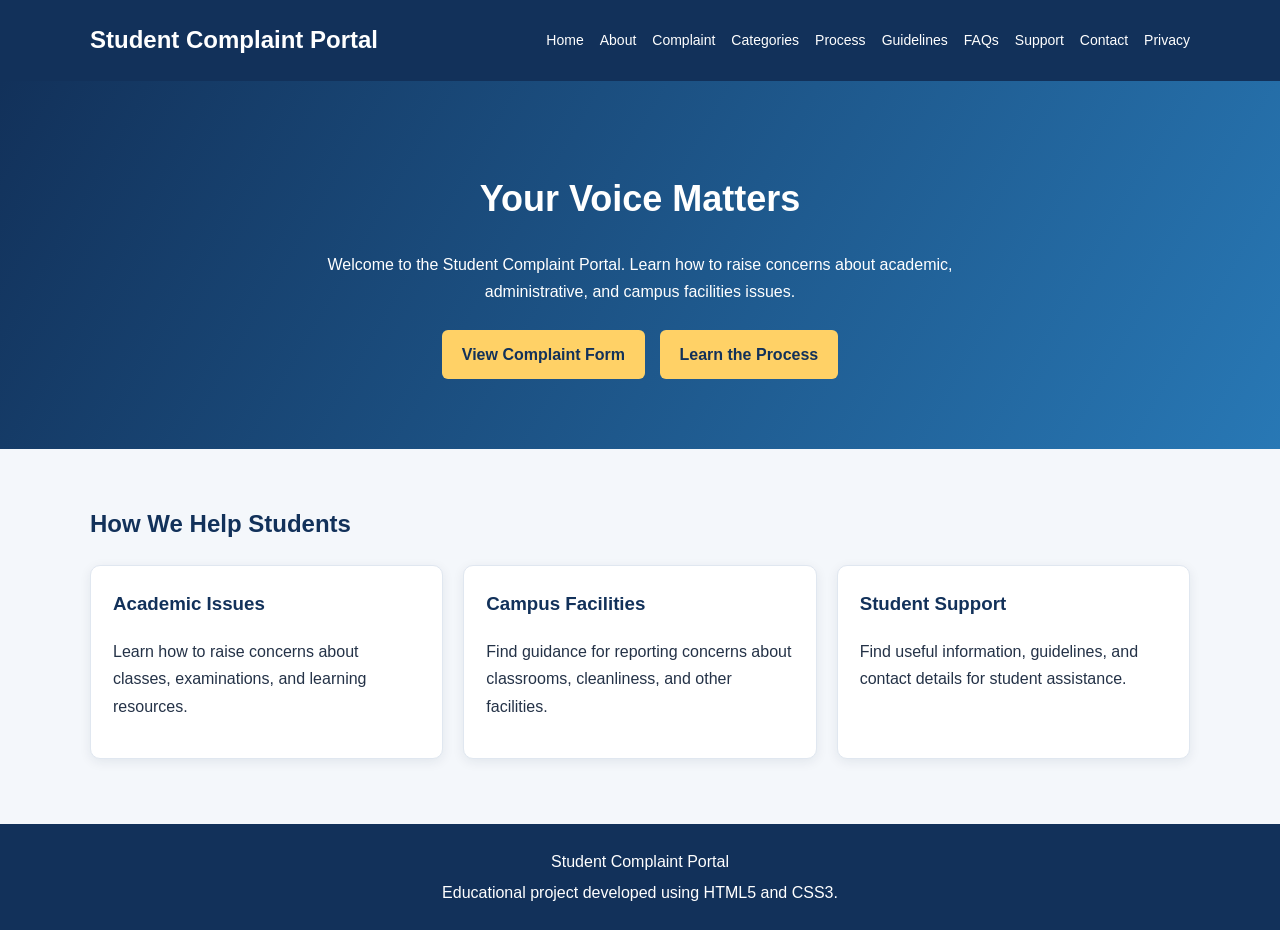
<file: index.html>
<!DOCTYPE html>
<html lang="en">
<head>
    <meta charset="UTF-8">
    <meta name="viewport" content="width=device-width, initial-scale=1.0">
    <title>Home | Student Complaint Portal</title>
    <link rel="stylesheet" href="style.css">
</head>
<body>

<header>
    <div class="container header-content">
        <h1 class="logo">Student Complaint Portal</h1>
        <nav>
            <a href="index.html">Home</a>
            <a href="about.html">About</a>
            <a href="complaint.html">Complaint</a>
            <a href="categories.html">Categories</a>
            <a href="process.html">Process</a>
            <a href="guidelines.html">Guidelines</a>
            <a href="faq.html">FAQs</a>
            <a href="support.html">Support</a>
            <a href="contact.html">Contact</a>
            <a href="privacy.html">Privacy</a>
        </nav>
    </div>
</header>

<main>
    <section class="hero">
        <div class="container">
            <h2>Your Voice Matters</h2>
            <p>
                Welcome to the Student Complaint Portal.
                Learn how to raise concerns about academic,
                administrative, and campus facilities issues.
            </p>
            <a class="button" href="complaint.html">View Complaint Form</a>
            <a class="button" href="process.html">Learn the Process</a>
        </div>
    </section>

    <section class="container">
        <h2>How We Help Students</h2>
        <div class="grid">
            <div class="card">
                <h3>Academic Issues</h3>
                <p>Learn how to raise concerns about classes,
                examinations, and learning resources.</p>
            </div>
            <div class="card">
                <h3>Campus Facilities</h3>
                <p>Find guidance for reporting concerns about
                classrooms, cleanliness, and other facilities.</p>
            </div>
            <div class="card">
                <h3>Student Support</h3>
                <p>Find useful information, guidelines, and
                contact details for student assistance.</p>
            </div>
        </div>
    </section>
</main>

<footer>
    <p>Student Complaint Portal</p>
    <p>Educational project developed using HTML5 and CSS3.</p>
</footer>

</body>
</html>
</file>
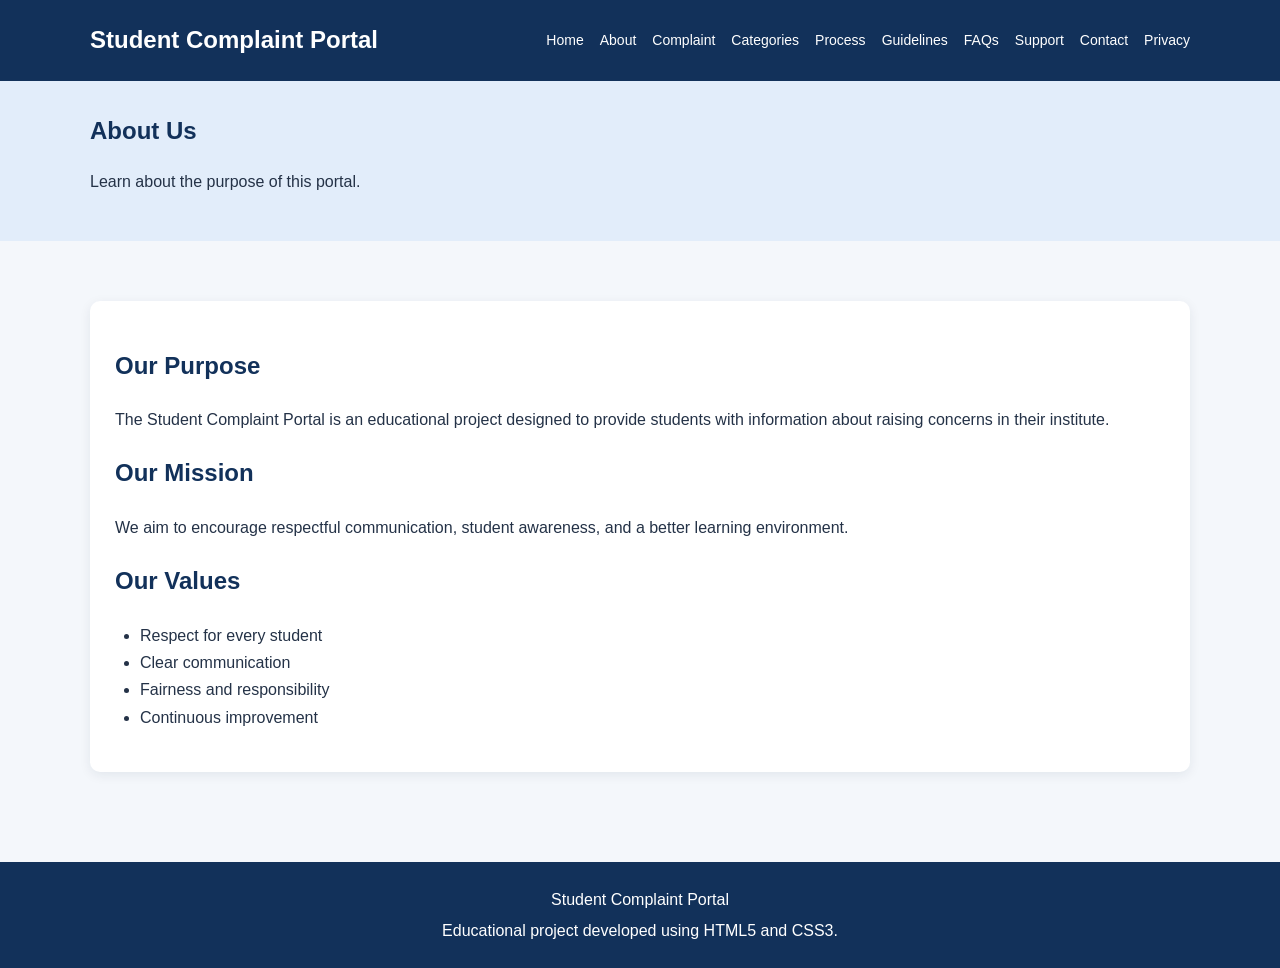
<file: about.html>
<!DOCTYPE html>
<html lang="en">
<head>
    <meta charset="UTF-8">
    <meta name="viewport" content="width=device-width, initial-scale=1.0">
    <title>About Us | Student Complaint Portal</title>
    <link rel="stylesheet" href="style.css">
</head>
<body>

<header>
    <div class="container header-content">
        <h1 class="logo">Student Complaint Portal</h1>
        <nav>
            <a href="index.html">Home</a>
            <a href="about.html">About</a>
            <a href="complaint.html">Complaint</a>
            <a href="categories.html">Categories</a>
            <a href="process.html">Process</a>
            <a href="guidelines.html">Guidelines</a>
            <a href="faq.html">FAQs</a>
            <a href="support.html">Support</a>
            <a href="contact.html">Contact</a>
            <a href="privacy.html">Privacy</a>
        </nav>
    </div>
</header>

    
<main>
    <section class="page-banner">
        <div class="container">
            <h2>About Us</h2>
            <p>Learn about the purpose of this portal.</p>
        </div>
    </section>

    <section class="container">
        <div class="content-box">
            <h2>Our Purpose</h2>
            <p>The Student Complaint Portal is an educational
            project designed to provide students with information
            about raising concerns in their institute.</p>

            <h2>Our Mission</h2>
            <p>We aim to encourage respectful communication,
            student awareness, and a better learning environment.</p>

            <h2>Our Values</h2>
            <ul>
                <li>Respect for every student</li>
                <li>Clear communication</li>
                <li>Fairness and responsibility</li>
                <li>Continuous improvement</li>
            </ul>
        </div>
    </section>
</main>


<footer>
    <p>Student Complaint Portal</p>
    <p>Educational project developed using HTML5 and CSS3.</p>
</footer>

</body>
</html>
</file>
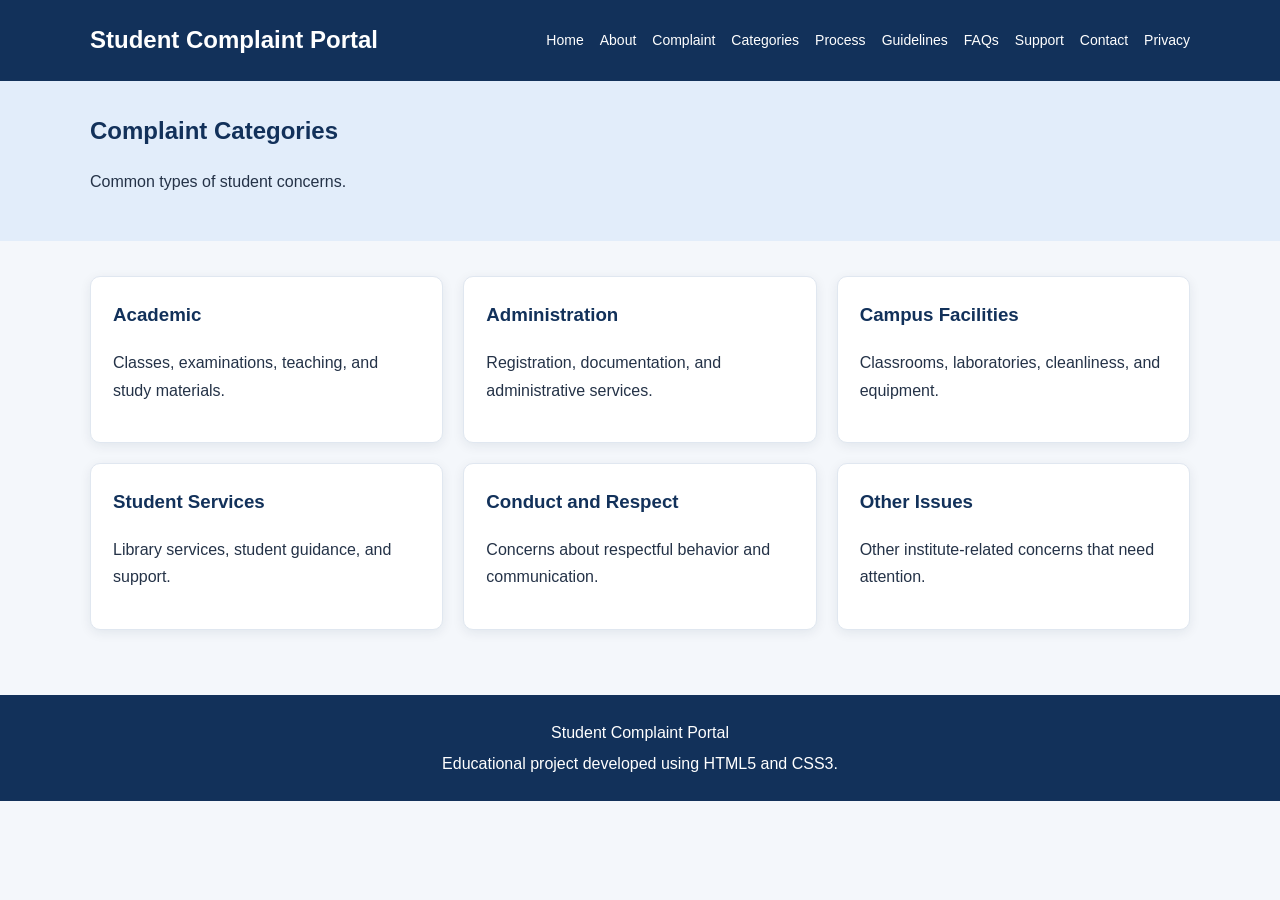
<file: categories.html>
<!DOCTYPE html>
<html lang="en">
<head>
    <meta charset="UTF-8">
    <meta name="viewport" content="width=device-width, initial-scale=1.0">
    <title>Complaint Categories | Student Complaint Portal</title>
    <link rel="stylesheet" href="style.css">
</head>
<body>

<header>
    <div class="container header-content">
        <h1 class="logo">Student Complaint Portal</h1>
        <nav>
            <a href="index.html">Home</a>
            <a href="about.html">About</a>
            <a href="complaint.html">Complaint</a>
            <a href="categories.html">Categories</a>
            <a href="process.html">Process</a>
            <a href="guidelines.html">Guidelines</a>
            <a href="faq.html">FAQs</a>
            <a href="support.html">Support</a>
            <a href="contact.html">Contact</a>
            <a href="privacy.html">Privacy</a>
        </nav>
    </div>
</header>

   
<main>
    <section class="page-banner">
        <div class="container">
            <h2>Complaint Categories</h2>
            <p>Common types of student concerns.</p>
        </div>
    </section>

    <section class="container">
        <div class="grid">
            <div class="card">
                <h3>Academic</h3>
                <p>Classes, examinations, teaching, and study materials.</p>
            </div>
            <div class="card">
                <h3>Administration</h3>
                <p>Registration, documentation, and administrative services.</p>
            </div>
            <div class="card">
                <h3>Campus Facilities</h3>
                <p>Classrooms, laboratories, cleanliness, and equipment.</p>
            </div>
            <div class="card">
                <h3>Student Services</h3>
                <p>Library services, student guidance, and support.</p>
            </div>
            <div class="card">
                <h3>Conduct and Respect</h3>
                <p>Concerns about respectful behavior and communication.</p>
            </div>
            <div class="card">
                <h3>Other Issues</h3>
                <p>Other institute-related concerns that need attention.</p>
            </div>
        </div>
    </section>
</main>



<footer>
    <p>Student Complaint Portal</p>
    <p>Educational project developed using HTML5 and CSS3.</p>
</footer>

</body>
</html>
</file>
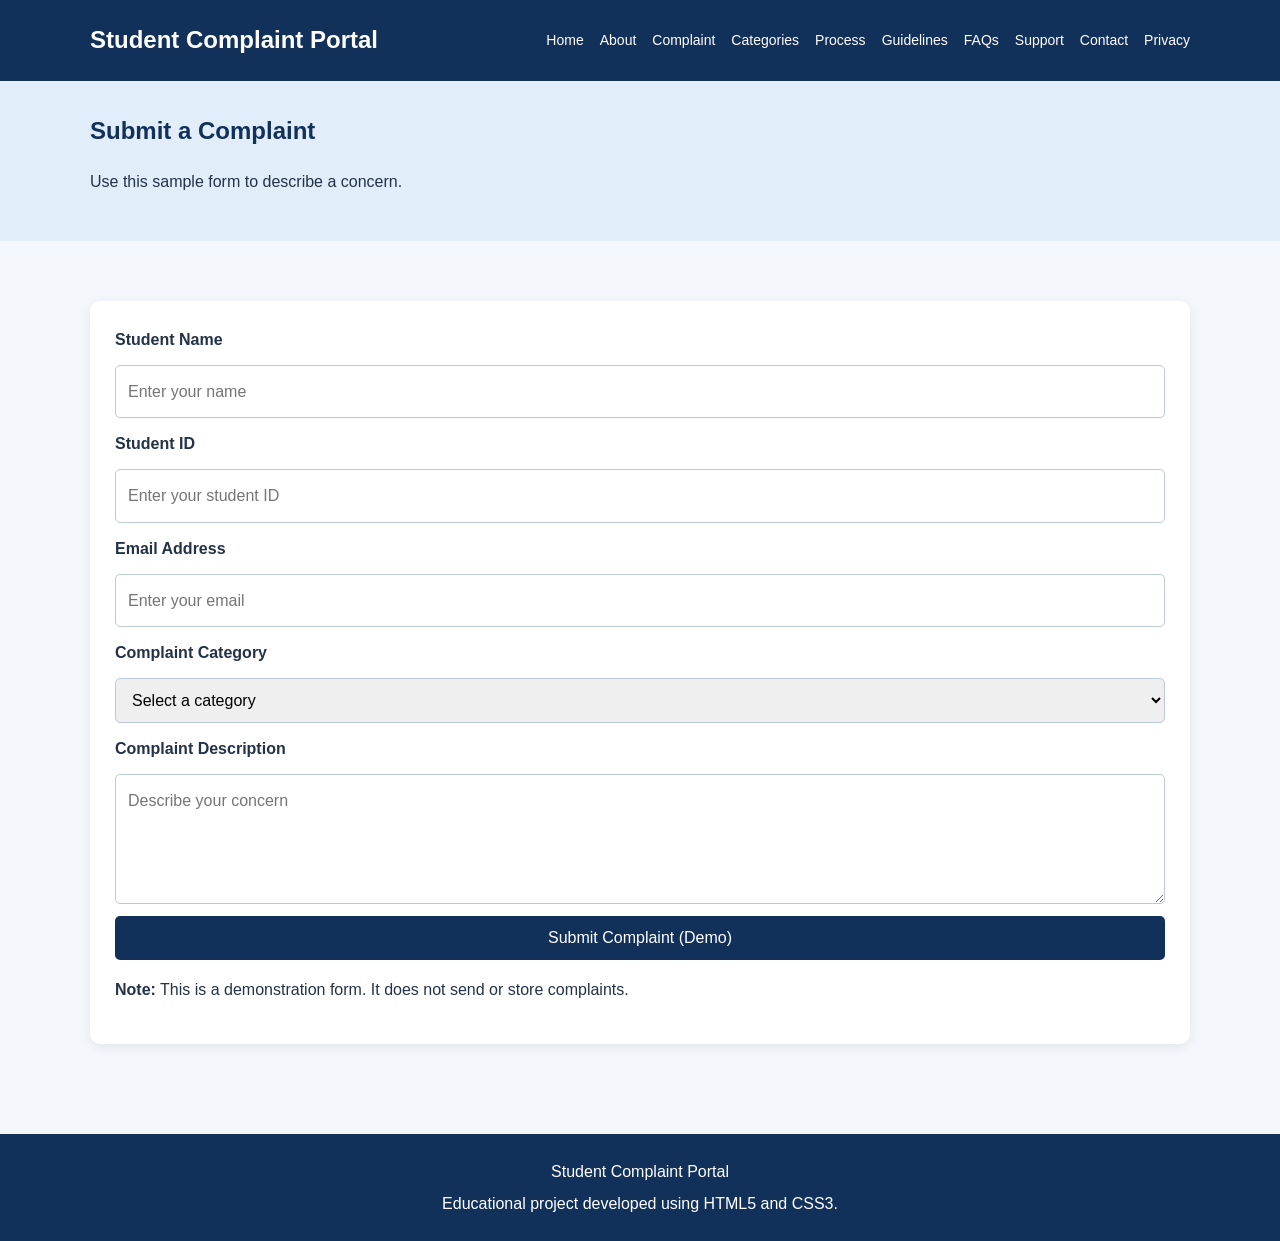
<file: complaint.html>
<!DOCTYPE html>
<html lang="en">
<head>
    <meta charset="UTF-8">
    <meta name="viewport" content="width=device-width, initial-scale=1.0">
    <title>Submit Complaint | Student Complaint Portal</title>
    <link rel="stylesheet" href="style.css">
</head>
<body>

<header>
    <div class="container header-content">
        <h1 class="logo">Student Complaint Portal</h1>
        <nav>
            <a href="index.html">Home</a>
            <a href="about.html">About</a>
            <a href="complaint.html">Complaint</a>
            <a href="categories.html">Categories</a>
            <a href="process.html">Process</a>
            <a href="guidelines.html">Guidelines</a>
            <a href="faq.html">FAQs</a>
            <a href="support.html">Support</a>
            <a href="contact.html">Contact</a>
            <a href="privacy.html">Privacy</a>
        </nav>
    </div>
</header>

    
<main>
    <section class="page-banner">
        <div class="container">
            <h2>Submit a Complaint</h2>
            <p>Use this sample form to describe a concern.</p>
        </div>
    </section>

    <section class="container">
        <div class="content-box">
            <form>
                <label for="student-name">Student Name</label>
                <input id="student-name" type="text"
                       placeholder="Enter your name" required>

                <label for="student-id">Student ID</label>
                <input id="student-id" type="text"
                       placeholder="Enter your student ID" required>

                <label for="email">Email Address</label>
                <input id="email" type="email"
                       placeholder="Enter your email" required>

                <label for="category">Complaint Category</label>
                <select id="category" required>
                    <option value="">Select a category</option>
                    <option>Academic</option>
                    <option>Administration</option>
                    <option>Campus Facilities</option>
                    <option>Other</option>
                </select>

                <label for="description">Complaint Description</label>
                <textarea id="description"
                    placeholder="Describe your concern"></textarea>

                <button type="button">Submit Complaint (Demo)</button>
            </form>

            <p><strong>Note:</strong> This is a demonstration form.
            It does not send or store complaints.</p>
        </div>
    </section>
</main>



<footer>
    <p>Student Complaint Portal</p>
    <p>Educational project developed using HTML5 and CSS3.</p>
</footer>

</body>
</html>
</file>
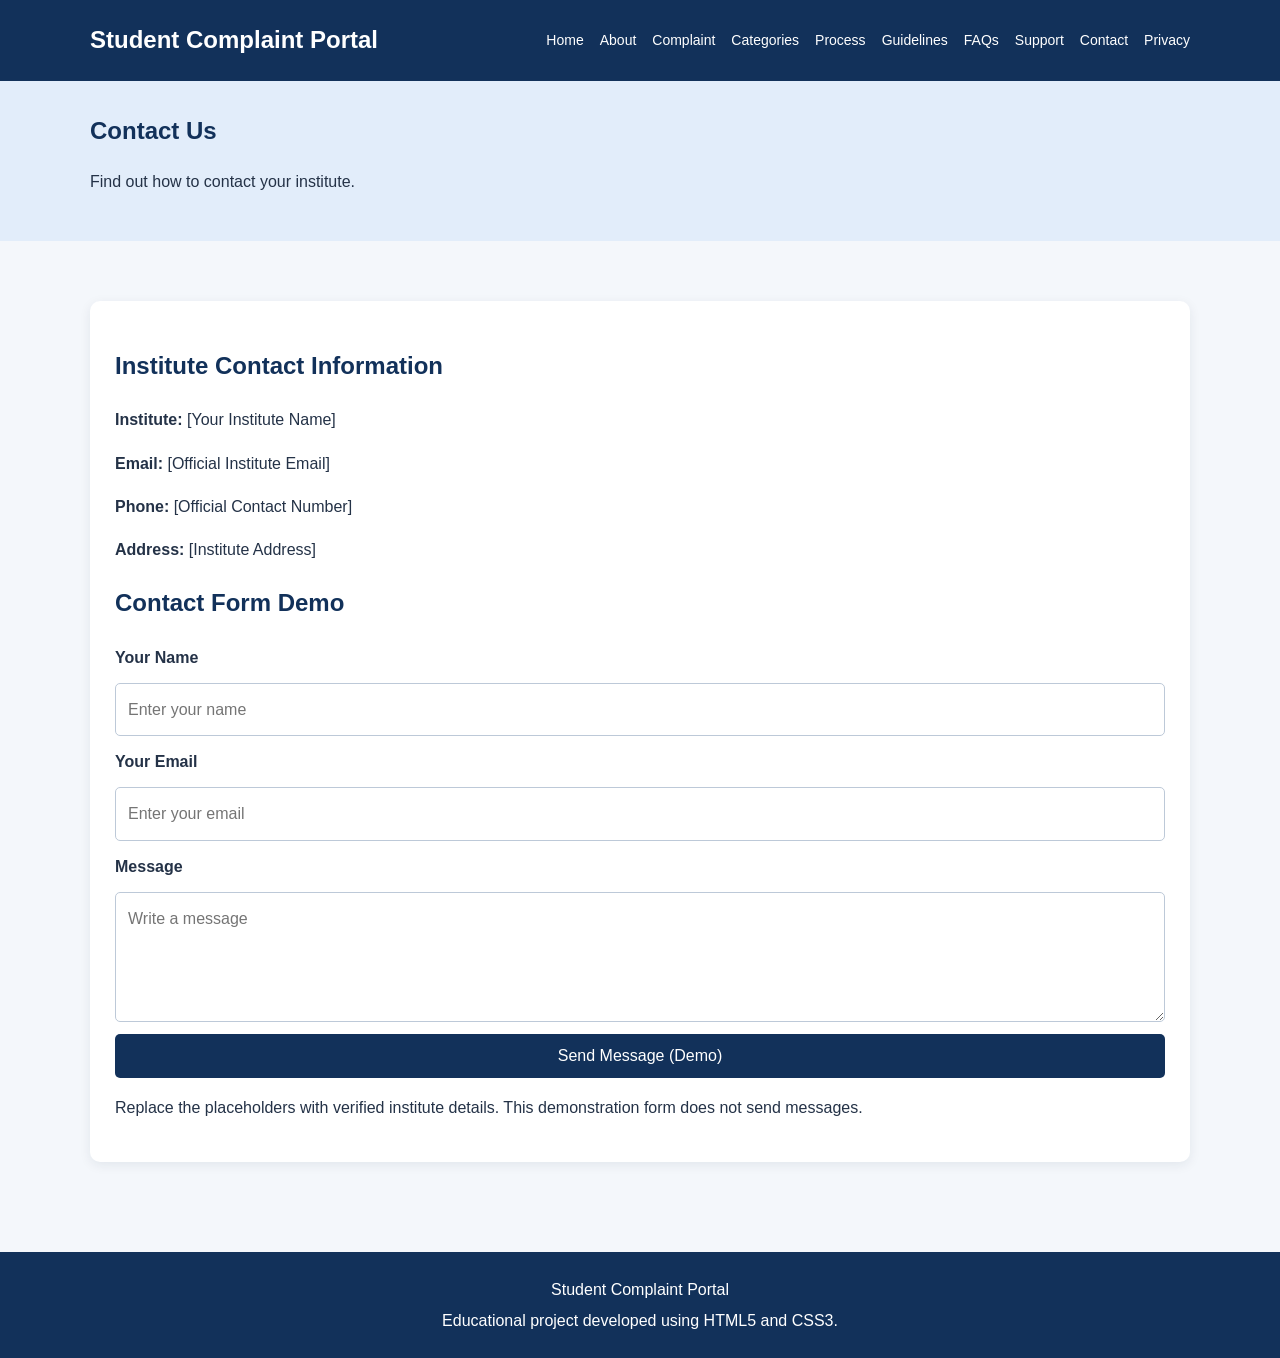
<file: contact.html>
<!DOCTYPE html>
<html lang="en">
<head>
    <meta charset="UTF-8">
    <meta name="viewport" content="width=device-width, initial-scale=1.0">
    <title>Contact | Student Complaint Portal</title>
    <link rel="stylesheet" href="style.css">
</head>
<body>

<header>
    <div class="container header-content">
        <h1 class="logo">Student Complaint Portal</h1>
        <nav>
            <a href="index.html">Home</a>
            <a href="about.html">About</a>
            <a href="complaint.html">Complaint</a>
            <a href="categories.html">Categories</a>
            <a href="process.html">Process</a>
            <a href="guidelines.html">Guidelines</a>
            <a href="faq.html">FAQs</a>
            <a href="support.html">Support</a>
            <a href="contact.html">Contact</a>
            <a href="privacy.html">Privacy</a>
        </nav>
    </div>
</header>

    
<main>
    <section class="page-banner">
        <div class="container">
            <h2>Contact Us</h2>
            <p>Find out how to contact your institute.</p>
        </div>
    </section>

    <section class="container">
        <div class="content-box">
            <h2>Institute Contact Information</h2>
            <p><strong>Institute:</strong> [Your Institute Name]</p>
            <p><strong>Email:</strong> [Official Institute Email]</p>
            <p><strong>Phone:</strong> [Official Contact Number]</p>
            <p><strong>Address:</strong> [Institute Address]</p>

            <h2>Contact Form Demo</h2>
            <form>
                <label for="name">Your Name</label>
                <input id="name" type="text" placeholder="Enter your name">

                <label for="contact-email">Your Email</label>
                <input id="contact-email" type="email"
                       placeholder="Enter your email">

                <label for="message">Message</label>
                <textarea id="message" placeholder="Write a message"></textarea>

                <button type="button">Send Message (Demo)</button>
            </form>
            <p>Replace the placeholders with verified institute details.
            This demonstration form does not send messages.</p>
        </div>
    </section>
</main>


<footer>
    <p>Student Complaint Portal</p>
    <p>Educational project developed using HTML5 and CSS3.</p>
</footer>

</body>
</html>
</file>
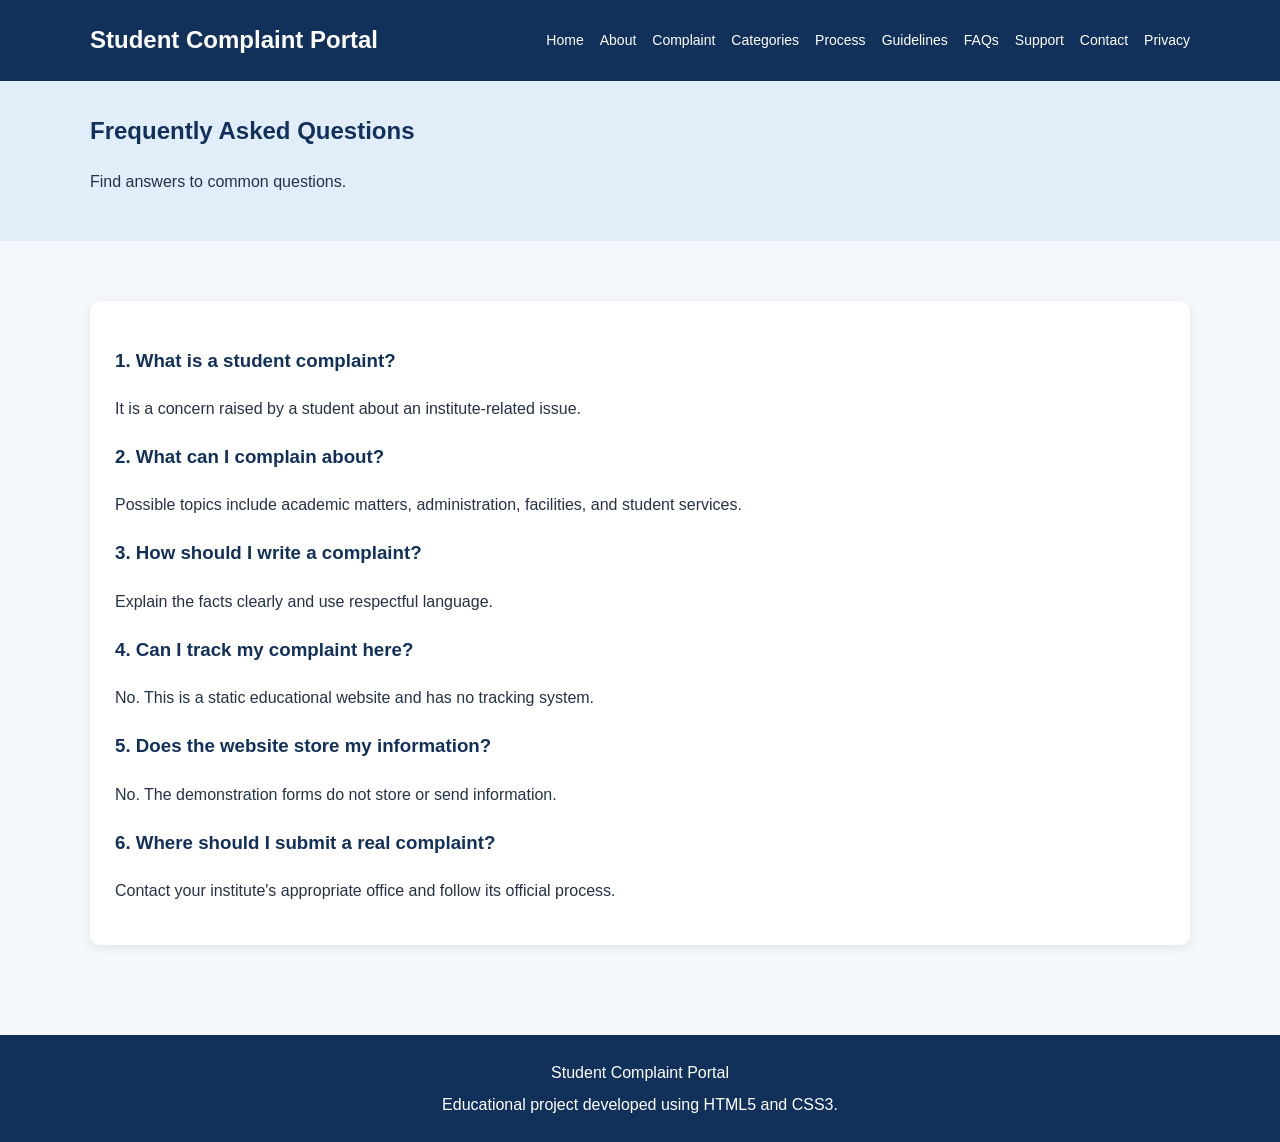
<file: faq.html>
<!DOCTYPE html>
<html lang="en">
<head>
    <meta charset="UTF-8">
    <meta name="viewport" content="width=device-width, initial-scale=1.0">
    <title>FAQs | Student Complaint Portal</title>
    <link rel="stylesheet" href="style.css">
</head>
<body>

<header>
    <div class="container header-content">
        <h1 class="logo">Student Complaint Portal</h1>
        <nav>
            <a href="index.html">Home</a>
            <a href="about.html">About</a>
            <a href="complaint.html">Complaint</a>
            <a href="categories.html">Categories</a>
            <a href="process.html">Process</a>
            <a href="guidelines.html">Guidelines</a>
            <a href="faq.html">FAQs</a>
            <a href="support.html">Support</a>
            <a href="contact.html">Contact</a>
            <a href="privacy.html">Privacy</a>
        </nav>
    </div>
</header>

   
<main>
    <section class="page-banner">
        <div class="container">
            <h2>Frequently Asked Questions</h2>
            <p>Find answers to common questions.</p>
        </div>
    </section>

    <section class="container">
        <div class="content-box">
            <h3>1. What is a student complaint?</h3>
            <p>It is a concern raised by a student about an institute-related issue.</p>

            <h3>2. What can I complain about?</h3>
            <p>Possible topics include academic matters, administration,
            facilities, and student services.</p>

            <h3>3. How should I write a complaint?</h3>
            <p>Explain the facts clearly and use respectful language.</p>

            <h3>4. Can I track my complaint here?</h3>
            <p>No. This is a static educational website and has no tracking system.</p>

            <h3>5. Does the website store my information?</h3>
            <p>No. The demonstration forms do not store or send information.</p>

            <h3>6. Where should I submit a real complaint?</h3>
            <p>Contact your institute's appropriate office and follow its official process.</p>
        </div>
    </section>
</main>


<footer>
    <p>Student Complaint Portal</p>
    <p>Educational project developed using HTML5 and CSS3.</p>
</footer>

</body>
</html>
</file>
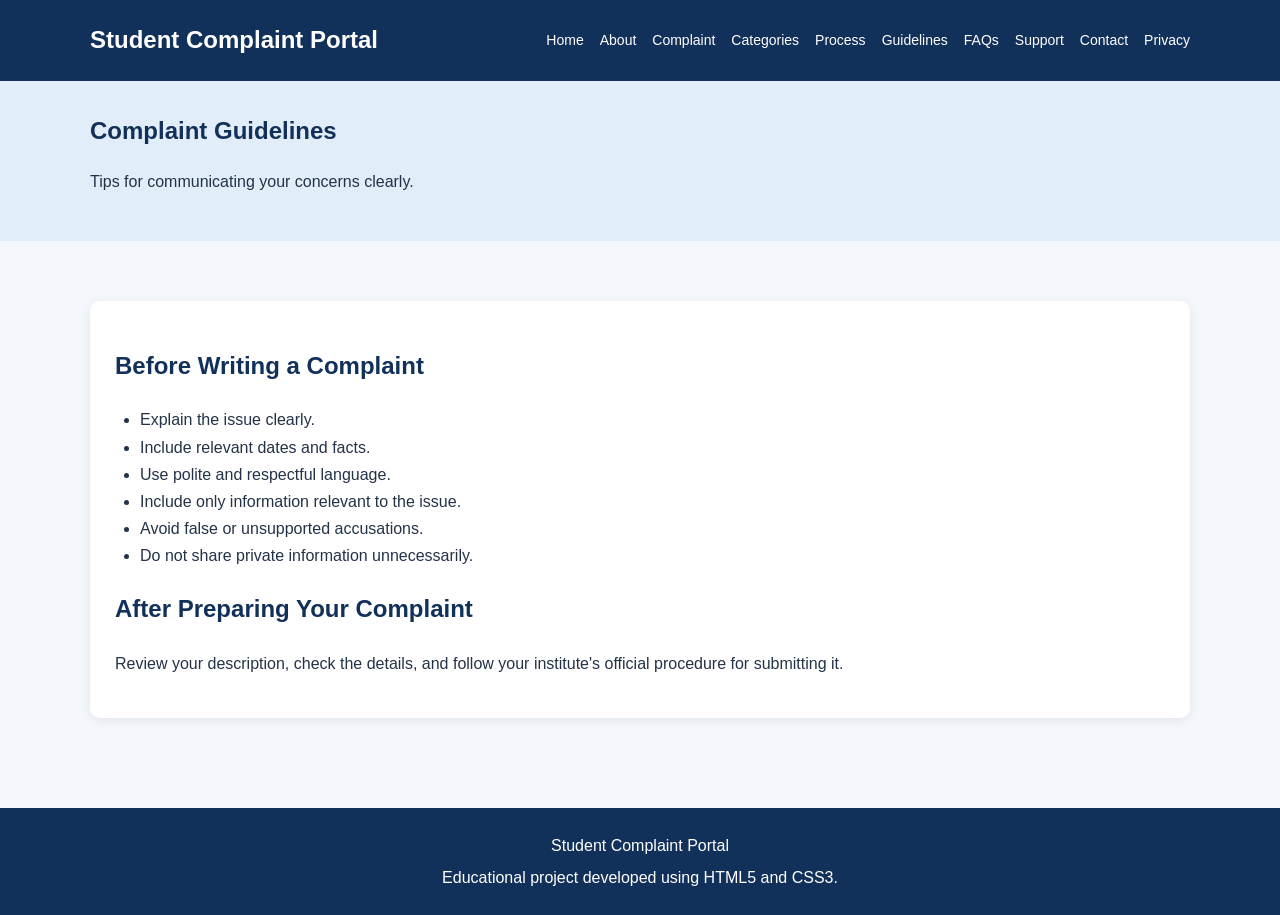
<file: guidelines.html>
<!DOCTYPE html>
<html lang="en">
<head>
    <meta charset="UTF-8">
    <meta name="viewport" content="width=device-width, initial-scale=1.0">
    <title>Guidelines | Student Complaint Portal</title>
    <link rel="stylesheet" href="style.css">
</head>
<body>

<header>
    <div class="container header-content">
        <h1 class="logo">Student Complaint Portal</h1>
        <nav>
            <a href="index.html">Home</a>
            <a href="about.html">About</a>
            <a href="complaint.html">Complaint</a>
            <a href="categories.html">Categories</a>
            <a href="process.html">Process</a>
            <a href="guidelines.html">Guidelines</a>
            <a href="faq.html">FAQs</a>
            <a href="support.html">Support</a>
            <a href="contact.html">Contact</a>
            <a href="privacy.html">Privacy</a>
        </nav>
    </div>
</header>

   
<main>
    <section class="page-banner">
        <div class="container">
            <h2>Complaint Guidelines</h2>
            <p>Tips for communicating your concerns clearly.</p>
        </div>
    </section>

    <section class="container">
        <div class="content-box">
            <h2>Before Writing a Complaint</h2>
            <ul>
                <li>Explain the issue clearly.</li>
                <li>Include relevant dates and facts.</li>
                <li>Use polite and respectful language.</li>
                <li>Include only information relevant to the issue.</li>
                <li>Avoid false or unsupported accusations.</li>
                <li>Do not share private information unnecessarily.</li>
            </ul>

            <h2>After Preparing Your Complaint</h2>
            <p>Review your description, check the details, and follow
            your institute's official procedure for submitting it.</p>
        </div>
    </section>
</main>


<footer>
    <p>Student Complaint Portal</p>
    <p>Educational project developed using HTML5 and CSS3.</p>
</footer>

</body>
</html>
</file>
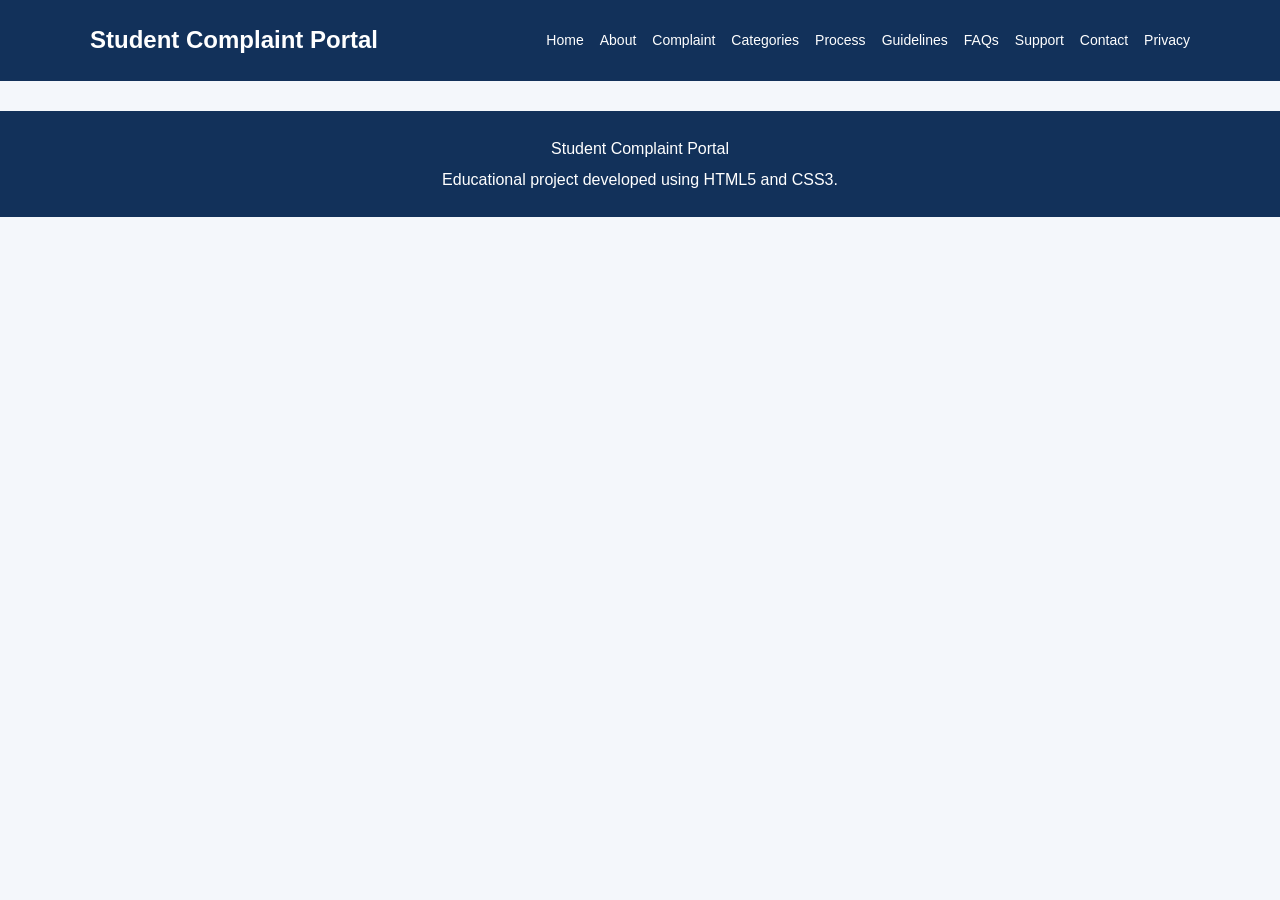
<file: privacy.html>
<!DOCTYPE html>
<html lang="en">
<head>
    <meta charset="UTF-8">
    <meta name="viewport" content="width=device-width, initial-scale=1.0">
    <title>Privacy Policy | Student Complaint Portal</title>
    <link rel="stylesheet" href="style.css">
</head>
<body>

<header>
    <div class="container header-content">
        <h1 class="logo">Student Complaint Portal</h1>
        <nav>
            <a href="index.html">Home</a>
            <a href="about.html">About</a>
            <a href="complaint.html">Complaint</a>
            <a href="categories.html">Categories</a>
            <a href="process.html">Process</a>
            <a href="guidelines.html">Guidelines</a>
            <a href="faq.html">FAQs</a>
            <a href="support.html">Support</a>
            <a href="contact.html">Contact</a>
            <a href="privacy.html">Privacy</a>
        </nav>
    </div>
</header>

<main>
    

<footer>
    <p>Student Complaint Portal</p>
    <p>Educational project developed using HTML5 and CSS3.</p>
</footer>

</body>
</html>
</file>
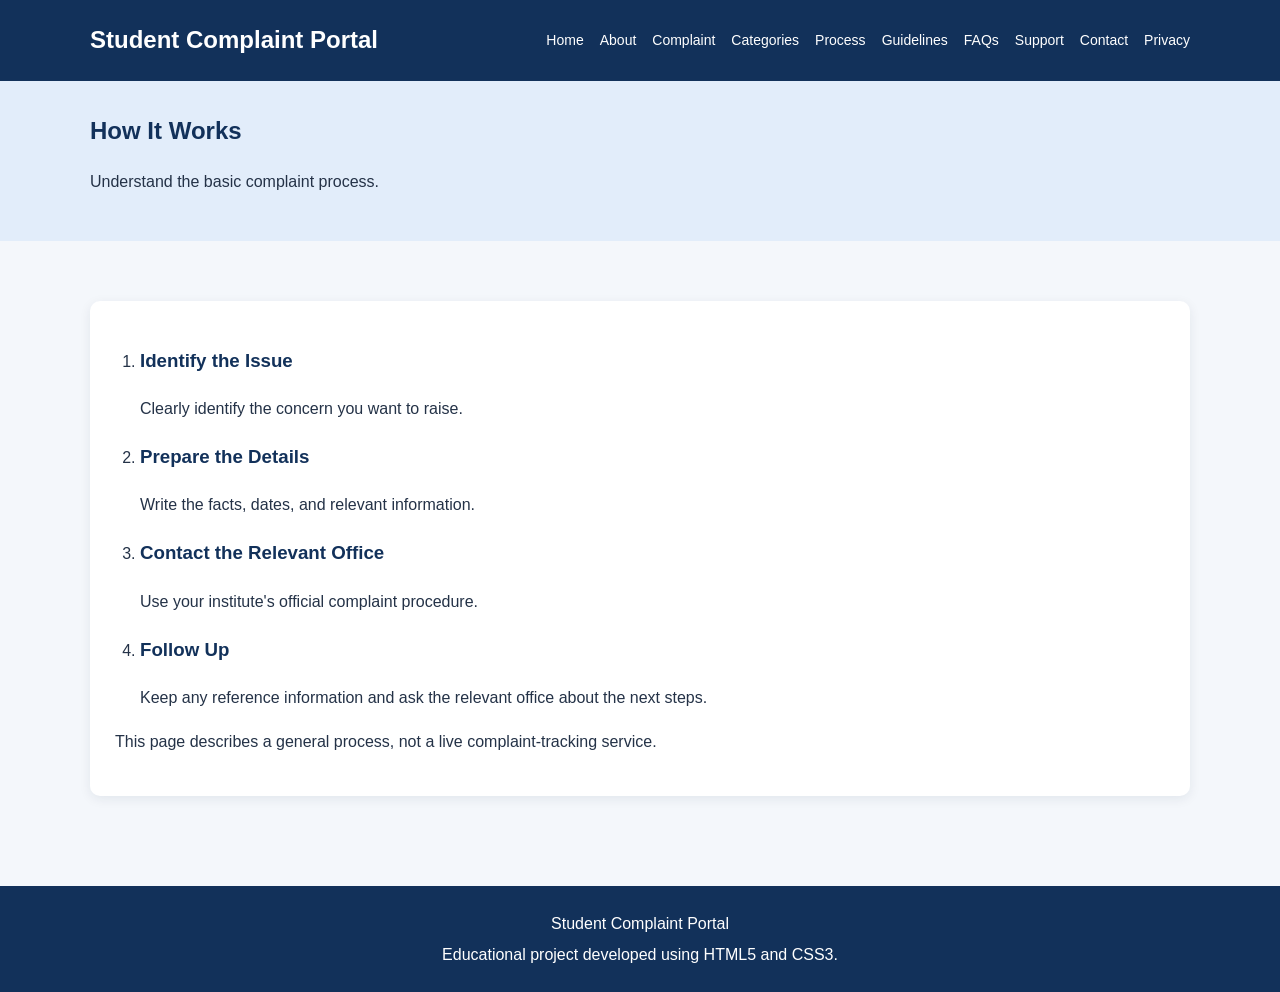
<file: process.html>
<!DOCTYPE html>
<html lang="en">
<head>
    <meta charset="UTF-8">
    <meta name="viewport" content="width=device-width, initial-scale=1.0">
    <title>Complaint Process | Student Complaint Portal</title>
    <link rel="stylesheet" href="style.css">
</head>
<body>

<header>
    <div class="container header-content">
        <h1 class="logo">Student Complaint Portal</h1>
        <nav>
            <a href="index.html">Home</a>
            <a href="about.html">About</a>
            <a href="complaint.html">Complaint</a>
            <a href="categories.html">Categories</a>
            <a href="process.html">Process</a>
            <a href="guidelines.html">Guidelines</a>
            <a href="faq.html">FAQs</a>
            <a href="support.html">Support</a>
            <a href="contact.html">Contact</a>
            <a href="privacy.html">Privacy</a>
        </nav>
    </div>
</header>

    
<main>
    <section class="page-banner">
        <div class="container">
            <h2>How It Works</h2>
            <p>Understand the basic complaint process.</p>
        </div>
    </section>

    <section class="container">
        <div class="content-box">
            <ol>
                <li>
                    <h3>Identify the Issue</h3>
                    <p>Clearly identify the concern you want to raise.</p>
                </li>
                <li>
                    <h3>Prepare the Details</h3>
                    <p>Write the facts, dates, and relevant information.</p>
                </li>
                <li>
                    <h3>Contact the Relevant Office</h3>
                    <p>Use your institute's official complaint procedure.</p>
                </li>
                <li>
                    <h3>Follow Up</h3>
                    <p>Keep any reference information and ask the relevant
                    office about the next steps.</p>
                </li>
            </ol>
            <p>This page describes a general process, not a live
            complaint-tracking service.</p>
        </div>
    </section>
</main>


<footer>
    <p>Student Complaint Portal</p>
    <p>Educational project developed using HTML5 and CSS3.</p>
</footer>

</body>
</html>
</file>
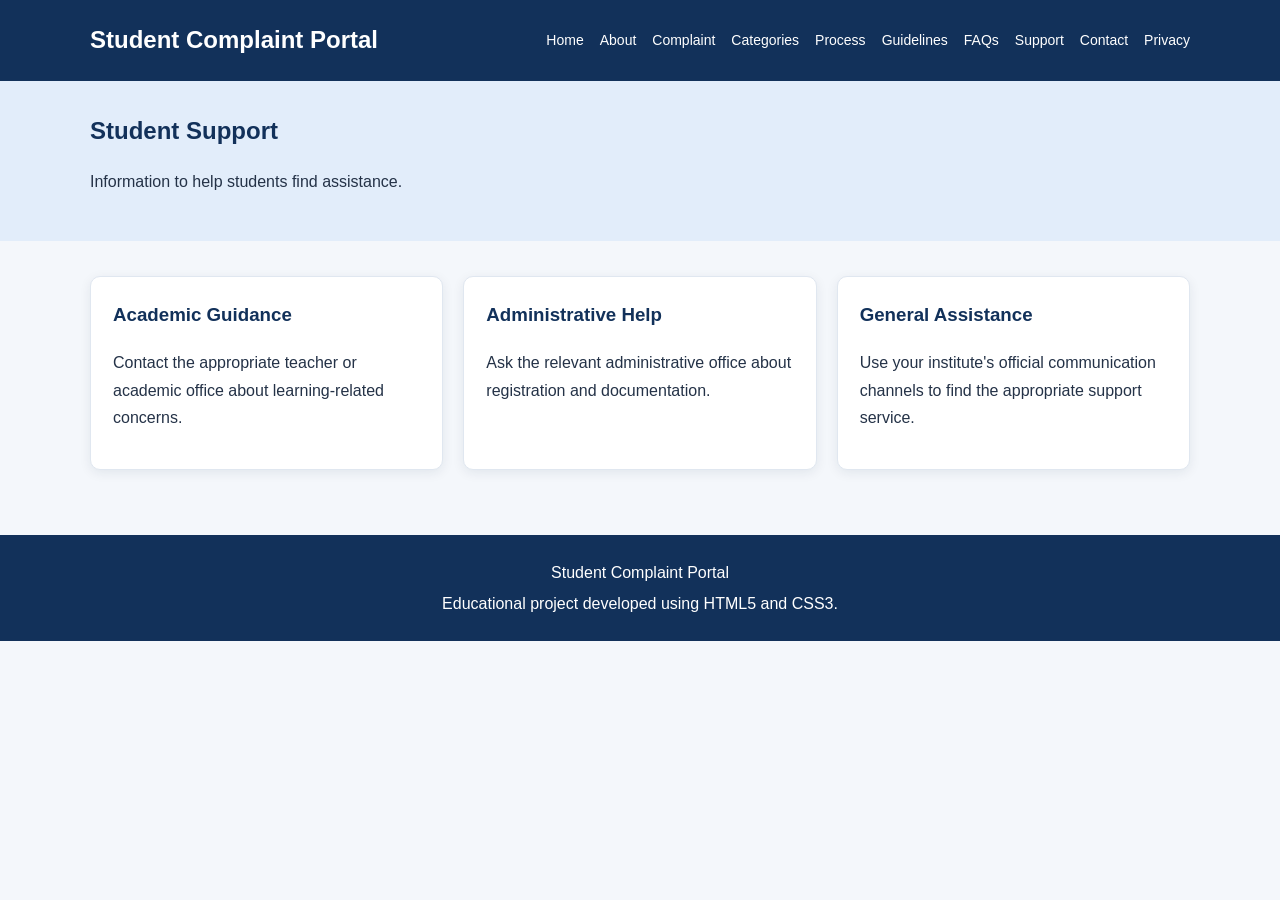
<file: support.html>
<!DOCTYPE html>
<html lang="en">
<head>
    <meta charset="UTF-8">
    <meta name="viewport" content="width=device-width, initial-scale=1.0">
    <title>Student Support | Student Complaint Portal</title>
    <link rel="stylesheet" href="style.css">
</head>
<body>

<header>
    <div class="container header-content">
        <h1 class="logo">Student Complaint Portal</h1>
        <nav>
            <a href="index.html">Home</a>
            <a href="about.html">About</a>
            <a href="complaint.html">Complaint</a>
            <a href="categories.html">Categories</a>
            <a href="process.html">Process</a>
            <a href="guidelines.html">Guidelines</a>
            <a href="faq.html">FAQs</a>
            <a href="support.html">Support</a>
            <a href="contact.html">Contact</a>
            <a href="privacy.html">Privacy</a>
        </nav>
    </div>
</header>

  
<main>
    <section class="page-banner">
        <div class="container">
            <h2>Student Support</h2>
            <p>Information to help students find assistance.</p>
        </div>
    </section>

    <section class="container">
        <div class="grid">
            <div class="card">
                <h3>Academic Guidance</h3>
                <p>Contact the appropriate teacher or academic office
                about learning-related concerns.</p>
            </div>
            <div class="card">
                <h3>Administrative Help</h3>
                <p>Ask the relevant administrative office about
                registration and documentation.</p>
            </div>
            <div class="card">
                <h3>General Assistance</h3>
                <p>Use your institute's official communication channels
                to find the appropriate support service.</p>
            </div>
        </div>
    </section>
</main>


<footer>
    <p>Student Complaint Portal</p>
    <p>Educational project developed using HTML5 and CSS3.</p>
</footer>

</body>
</html>
</file>
<file: style.css>
/* General settings */
* {
    box-sizing: border-box;
}

body {
    margin: 0;
    font-family: Arial, sans-serif;
    color: #243247;
    background: #f4f7fb;
    line-height: 1.7;
}

.container {
    width: 90%;
    max-width: 1100px;
    margin: auto;
}

header {
    background: #12315a;
    color: white;
    padding: 20px 0;
}

.header-content {
    display: flex;
    justify-content: space-between;
    align-items: center;
    gap: 20px;
    flex-wrap: wrap;
}

.logo {
    margin: 0;
    font-size: 24px;
}

nav {
    display: flex;
    flex-wrap: wrap;
    gap: 8px 16px;
}

nav a {
    color: white;
    text-decoration: none;
    font-size: 14px;
}

nav a:hover {
    color: #ffd166;
    text-decoration: underline;
}

.hero {
    background: linear-gradient(120deg, #12315a, #2878b5);
    color: white;
    text-align: center;
    padding: 65px 20px;
}

.hero h2 {
    font-size: 36px;
    line-height: 1.25;
}

.hero p {
    max-width: 650px;
    margin: 20px auto;
}

.button {
    display: inline-block;
    background: #ffd166;
    color: #12315a;
    padding: 11px 20px;
    border-radius: 6px;
    text-decoration: none;
    font-weight: bold;
    margin: 5px;
}

.button:hover {
    background: #ffe29a;
}

section {
    padding: 35px 0;
}

h2, h3 {
    color: #12315a;
}

.hero h2 {
    color: white;
}

.grid {
    display: grid;
    grid-template-columns: repeat(3, 1fr);
    gap: 20px;
}

.card {
    background: white;
    padding: 22px;
    border-radius: 10px;
    box-shadow: 0 3px 12px #102a4314;
    border: 1px solid #e0e7f0;
}

.card h3 {
    margin-top: 0;
}

.page-banner {
    background: #e2edfa;
    padding: 30px 0;
}

.page-banner h2 {
    margin: 0;
}

.content-box {
    background: white;
    padding: 25px;
    margin: 25px auto;
    border-radius: 10px;
    box-shadow: 0 3px 12px #102a4314;
}

ul, ol {
    padding-left: 25px;
}

form {
    display: grid;
    gap: 12px;
}

label {
    font-weight: bold;
}

input, select, textarea {
    width: 100%;
    padding: 12px;
    border: 1px solid #bdc9d8;
    border-radius: 5px;
    font: inherit;
}

textarea {
    min-height: 130px;
    resize: vertical;
}

button {
    background: #12315a;
    color: white;
    border: 0;
    border-radius: 5px;
    padding: 13px;
    font-size: 16px;
    cursor: pointer;
}

footer {
    background: #12315a;
    color: white;
    text-align: center;
    padding: 20px;
    margin-top: 30px;
}

footer p {
    margin: 4px;
}

@media (max-width: 750px) {
    .grid {
        grid-template-columns: 1fr;
    }

    .header-content {
        flex-direction: column;
        align-items: flex-start;
    }

    .hero h2 {
        font-size: 28px;
    }
}
</file>
